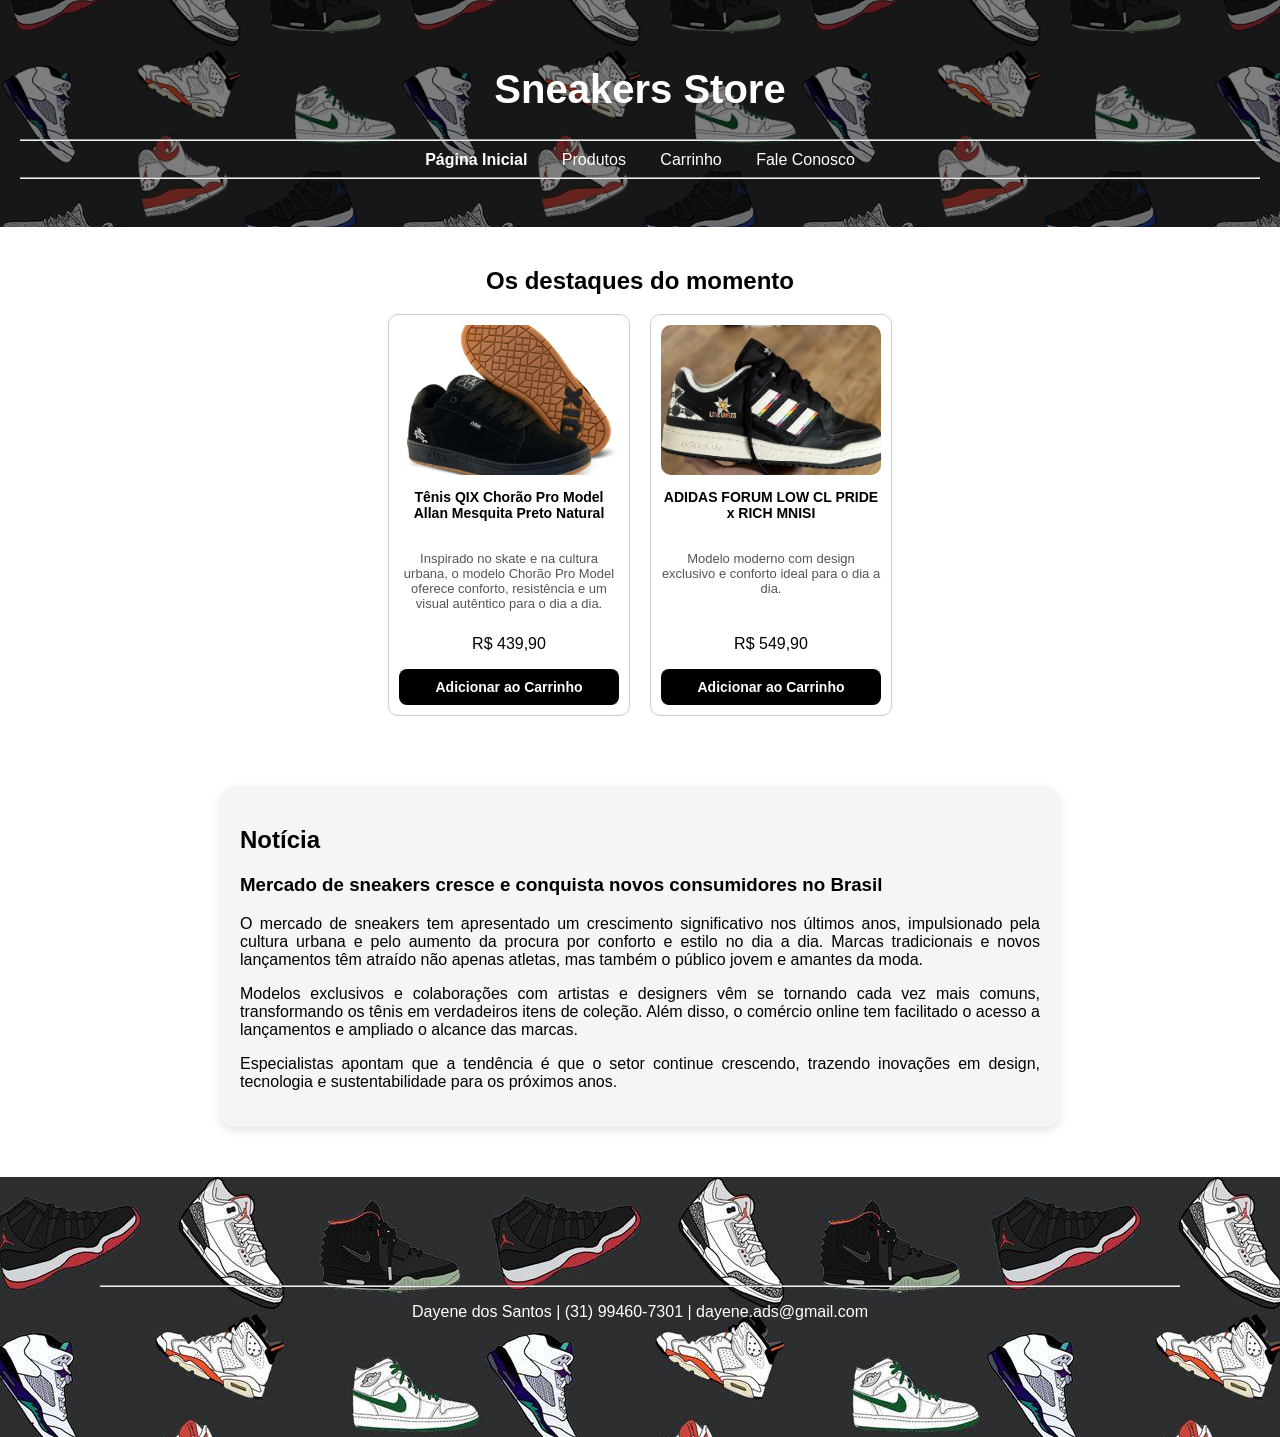
<file: .idea/index.html>
<!DOCTYPE html>
<html lang="pt-br">

<head>
    <meta charset="UTF-8">
    <title>Sneaker Store</title>

    <link rel="stylesheet" href="style.css">

</head>

<body style="font-family: Helvetica, sans-serif;" >

    <header class ="topo">
        <h1> Sneakers Store</h1>
        <hr>

        <nav>
            <a href="index.html" class="atual"> Página Inicial</a>
            <a href="produtos.html"> Produtos</a>
            <a href="carrinho.html"> Carrinho</a>
            <a href="contato.html"> Fale Conosco</a>
        </nav>
        <hr>
    </header>

    <section>
        <h2> Os destaques do momento </h2>

    <div class="lista-produtos">

          <div class="produto">
                <img src="imagens/qix-chorao.jpg" width="200" alt="Tênis QIX Chorão Pro Model Allan Mesquita Preto Natural">
                <h3> Tênis QIX Chorão Pro Model Allan Mesquita Preto Natural</h3>

                <p class="descricao">
                    Inspirado no skate e na cultura urbana, o modelo Chorão Pro Model oferece conforto, resistência e um visual autêntico para o dia a dia.
                </p>

                <p> R$ 439,90</p>
                <a href="carrinho.html"> Adicionar ao Carrinho</a>
            </div>

            <div class="produto">
                <img src="imagens/adidas-forum-low.jpg" alt="ADIDAS FORUM LOW CL PRIDE x RICH MNISI">
                <h3> ADIDAS FORUM LOW CL PRIDE x RICH MNISI </h3>

                <p class="descricao">
                    Modelo moderno com design exclusivo e conforto ideal para o dia a dia.
                </p>
                <p> R$ 549,90 </p>
                <a href="carrinho.html"> Adicionar ao Carrinho</a>
        </div>
        </div>

    </section>

    <section>
        <div class="noticia">
        <h2>Notícia</h2>

        <h3>Mercado de sneakers cresce e conquista novos consumidores no Brasil</h3>

        <p>
            O mercado de sneakers tem apresentado um crescimento significativo nos últimos anos,
            impulsionado pela cultura urbana e pelo aumento da procura por conforto e estilo no dia a dia.
            Marcas tradicionais e novos lançamentos têm atraído não apenas atletas, mas também o público
            jovem e amantes da moda.
        </p>

        <p>
            Modelos exclusivos e colaborações com artistas e designers vêm se tornando cada vez mais comuns,
            transformando os tênis em verdadeiros itens de coleção. Além disso, o comércio online tem facilitado
            o acesso a lançamentos e ampliado o alcance das marcas.
        </p>

        <p>
            Especialistas apontam que a tendência é que o setor continue crescendo, trazendo inovações em design,
            tecnologia e sustentabilidade para os próximos anos.
        </p>
        </div>
    </section>

    <footer>
        <hr>
        <p> Dayene dos Santos | (31) 99460-7301 | dayene.ads@gmail.com </p>
    </footer>
</body>
</html>
</file>
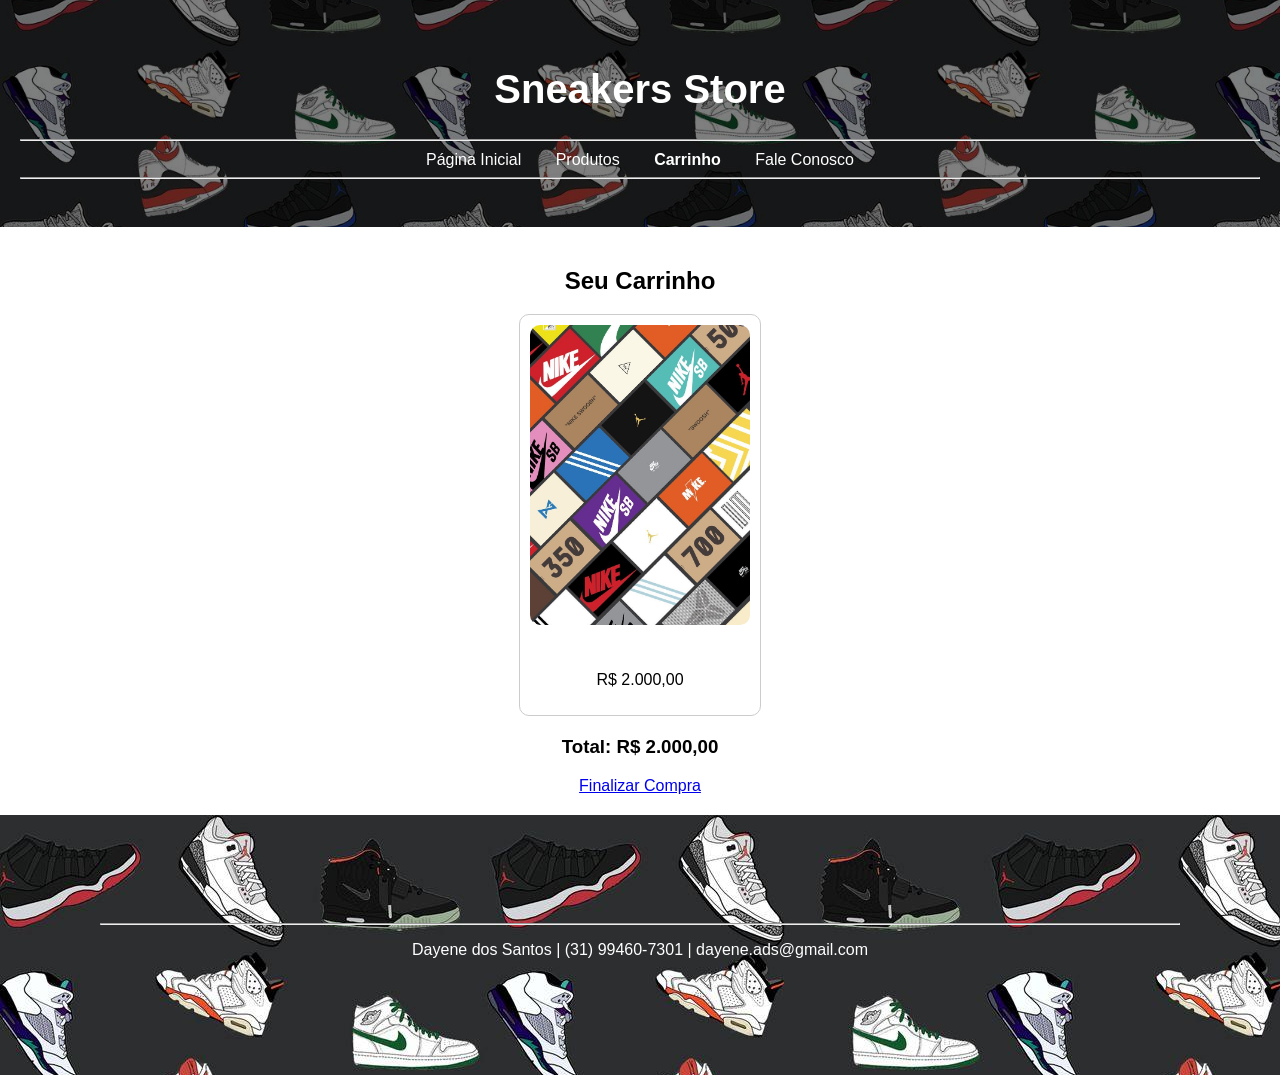
<file: .idea/carrinho.html>
<!DOCTYPE html>
<html lang="en">

<head>

  <meta charset="UTF-8">
  <meta name="viewport" content="width=device-width, initial-scale=1.0">
  <title>Carrinho - Sneaker Store</title>
  <link rel="stylesheet" href="style.css">

</head>

<body>

  <header class="topo">
    <h1>Sneakers Store</h1>
    <hr>

       <nav>
            <a href="index.html"> Página Inicial</a>
            <a href="produtos.html"> Produtos</a>
            <a href="carrinho.html" class="atual"> Carrinho</a>
            <a href="contato.html"> Fale Conosco</a>
        </nav>
        <hr>
  </header>

  <section class="pagina-carrinho">
      <h2> Seu Carrinho</h2>

      <div class="lista-produtos">

      <div class="p">
      <div class="produto">
          <img src="imagens/Carrinho.jpg" >
          <h3> Tênis Selecionado(s)</h3>
          <p class="preco"> R$ 2.000,00</p>

      </div>
      </div>
      </div>

      <h3 class="total"> Total:  R$ 2.000,00</h3>
      <a href="#" class="finalizar"> Finalizar Compra</a>

  </section>
         
  
  <footer>
        <hr>
        <p> Dayene dos Santos | (31) 99460-7301 | dayene.ads@gmail.com </p>
  </footer>
</body>
</html>
</file>
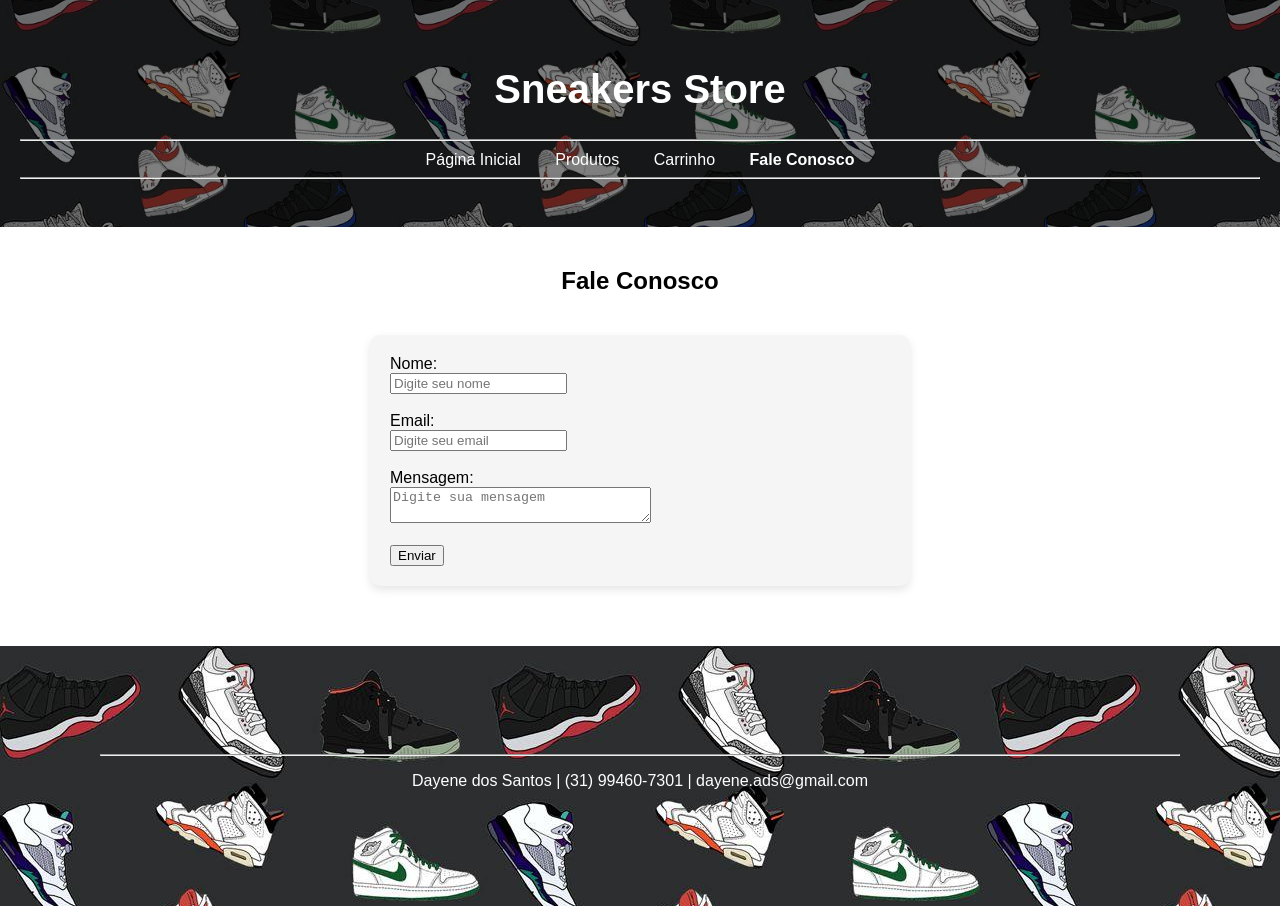
<file: .idea/contato.html>
<!DOCTYPE html>
<html lang="en">

<head>

  <meta charset="UTF-8">
  <meta name="viewport" content="width=device-width, initial-scale=1.0">
  <title>Fale Conosco - Sneaker Store</title>
  <link rel="stylesheet" href="style.css">

</head>

<body>

  <header class="topo">
    <h1>Sneakers Store</h1>
    <hr>
       <nav>
            <a href="index.html"> Página Inicial</a>
            <a href="produtos.html"> Produtos</a>
            <a href="carrinho.html"> Carrinho</a>
            <a href="contato.html" class="atual"> Fale Conosco</a>
        </nav>
        <hr>
  </header>

  <section>
    <h2> Fale Conosco</h2>

    <div class="formulario-box">
    <form>
        <label> Nome: </label><br>
        <input type="text" placeholder="Digite seu nome"><br><br>

        <label> Email: </label><br>
        <input type="email" placeholder="Digite seu email"><br><br>

        <label> Mensagem: </label><br>
        <textarea row="5" cols="30" placeholder="Digite sua mensagem"></textarea><br><br>

        <button type="submit"> Enviar</button>
      </form>

    </div>
  </section>

    <footer>
        <hr>
        <p> Dayene dos Santos | (31) 99460-7301 | dayene.ads@gmail.com </p>
  </footer>
  
</body>
</html>
</file>
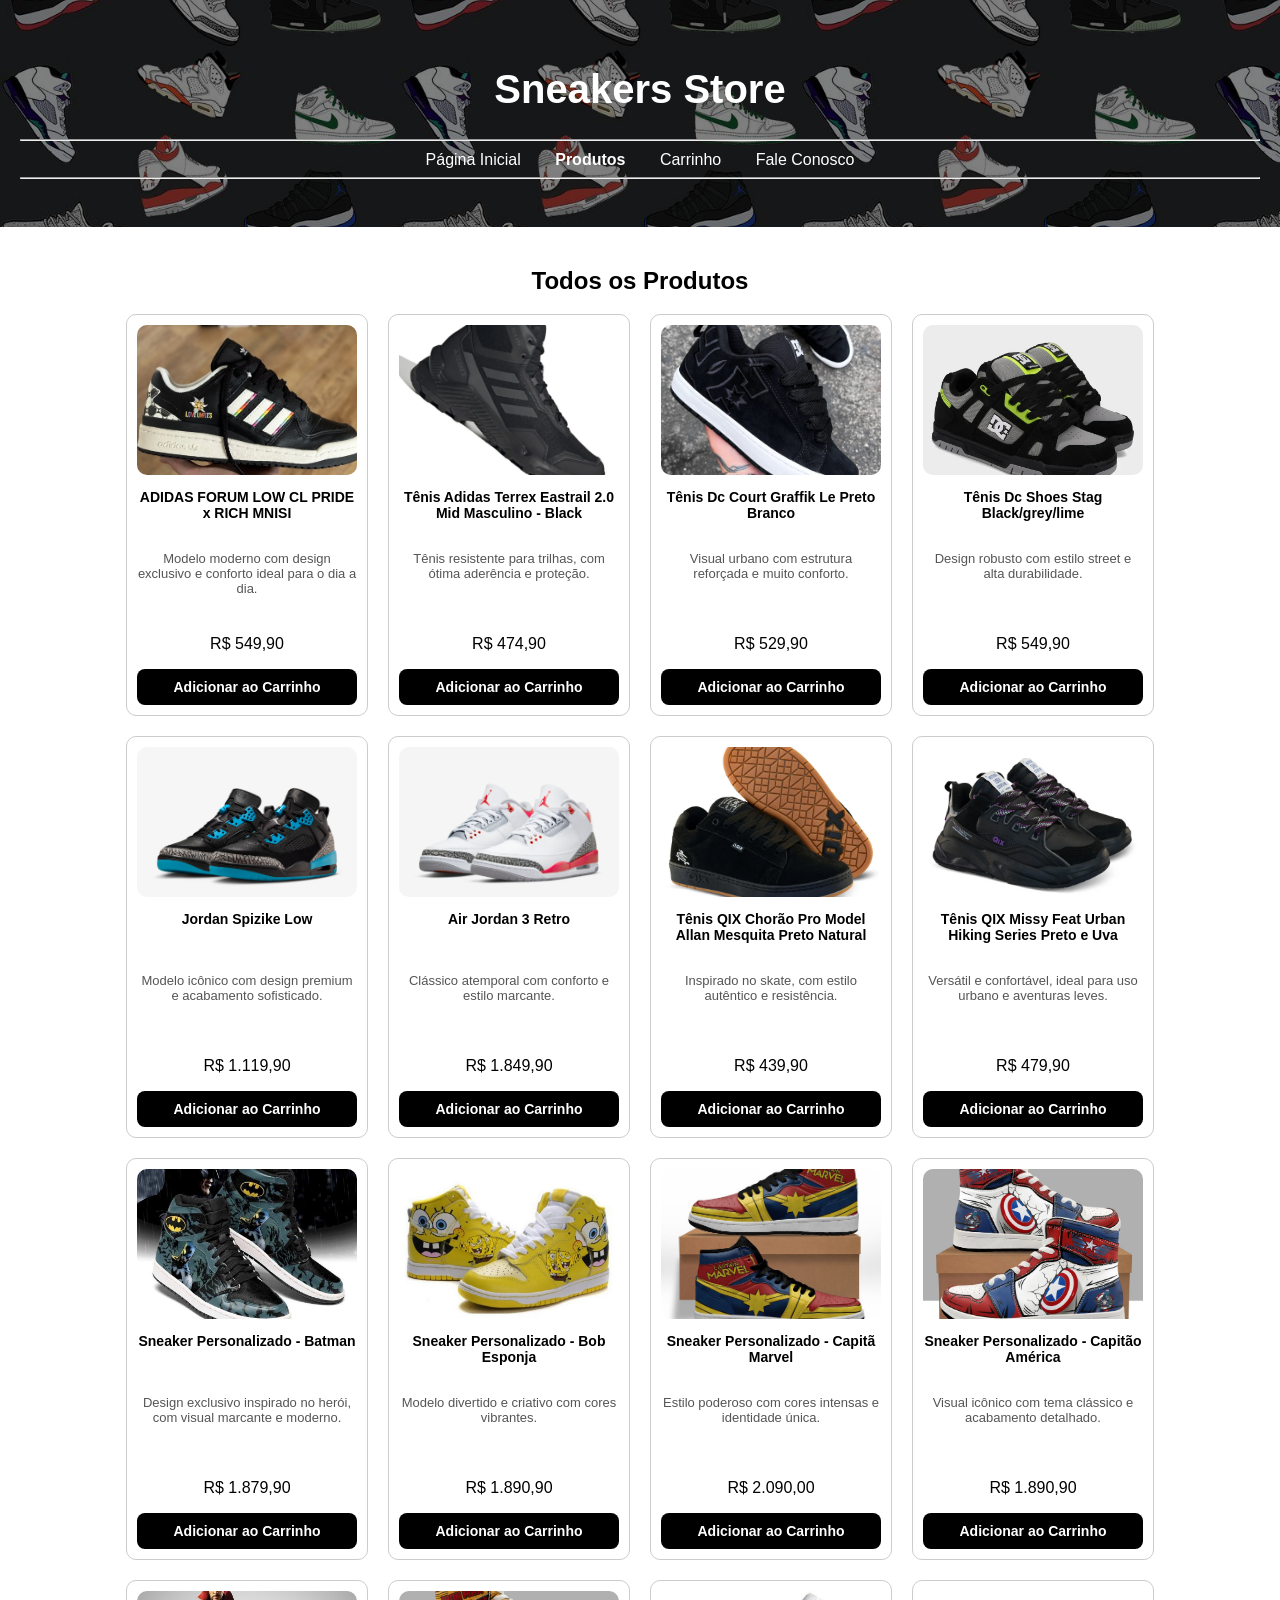
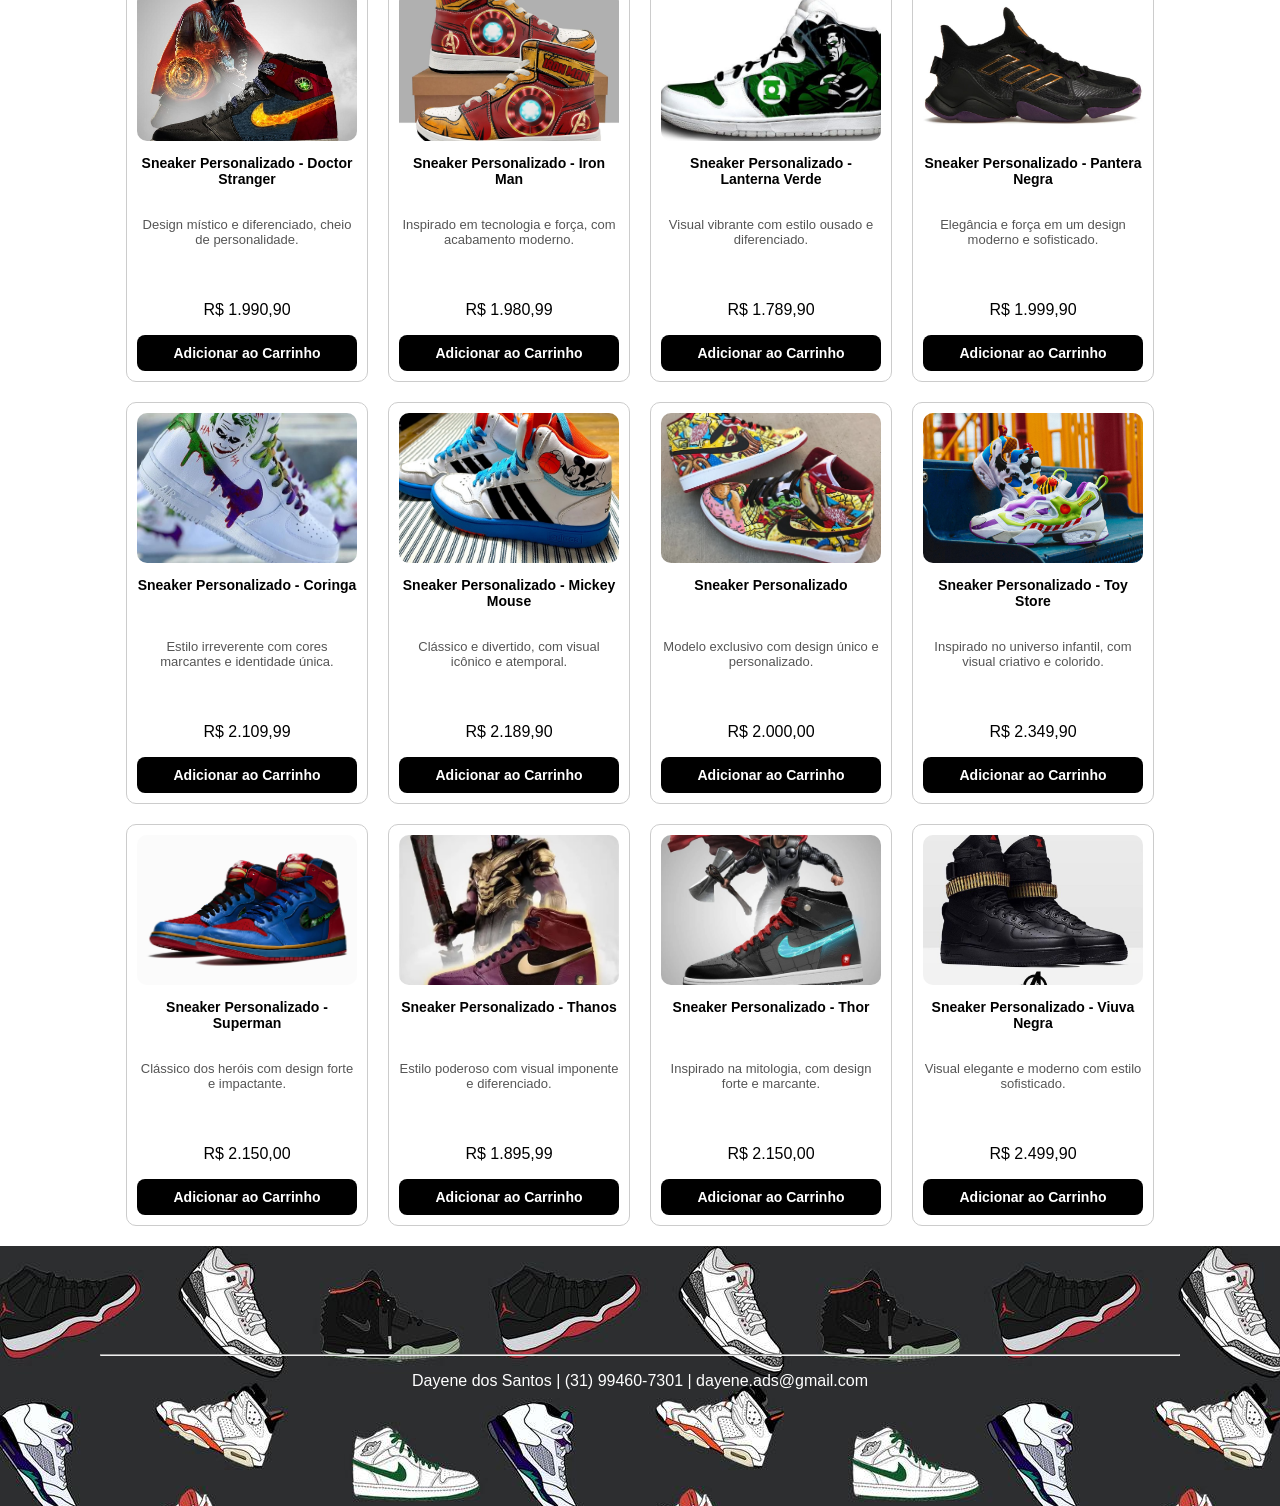
<file: .idea/produtos.html>
<!DOCTYPE html>
<html lang="en">

<head>

  <meta charset="UTF-8">
  <meta name="viewport" content="width=device-width, initial-scale=1.0">
  <title>Produtos - Sneaker Store</title>
  <link rel="stylesheet" href="style.css">

</head>

<body>

  <header class="topo">
    <h1>Sneakers Store</h1>
    <hr>

       <nav>
            <a href="index.html"> Página Inicial</a>
            <a href="produtos.html" class="atual"> Produtos</a>
            <a href="carrinho.html"> Carrinho</a>
            <a href="contato.html"> Fale Conosco</a>
        </nav>
        <hr>
  </header>
  
  <section>
    <h2> Todos os Produtos</h2>

      <div class="lista-produtos">
    <div class="produto">
        <img src="imagens/adidas-forum-low.jpg" alt="ADIDAS FORUM LOW CL PRIDE x RICH MNISI">
        <h3> ADIDAS FORUM LOW CL PRIDE x RICH MNISI </h3>

        <p class="descricao">
            Modelo moderno com design exclusivo e conforto ideal para o dia a dia.
        </p>
        <p> R$ 549,90 </p>
        <a href="carrinho.html"> Adicionar ao Carrinho</a>
    </div>

    <div class="produto">
        <img src="imagens/adidas-terrex.jpg" alt="Tênis Adidas Terrex Eastrail 2.0 Mid Masculino - Black">
        <h3> Tênis Adidas Terrex Eastrail 2.0 Mid Masculino - Black </h3>
        <p class="descricao">
            Tênis resistente para trilhas, com ótima aderência e proteção.
        </p>
        <p> R$ 474,90 </p>
        <a href="carrinho.html"> Adicionar ao Carrinho</a>
    </div>

    <div class="produto">
        <img src="imagens/dc-court-graffik.jpg" alt="Tênis Dc Court Graffik Le Preto Branco">
        <h3> Tênis Dc Court Graffik Le Preto Branco </h3>
        <p class="descricao">
            Visual urbano com estrutura reforçada e muito conforto.
        </p>
        <p> R$ 529,90 </p>
        <a href="carrinho.html"> Adicionar ao Carrinho</a>
    </div>


    <div class="produto">
        <img src="imagens/dc-shoes-stag.jpg" alt="Tênis Dc Shoes Stag Black/grey/lime">
        <h3>Tênis Dc Shoes Stag Black/grey/lime </h3>

        <p class="descricao">
            Design robusto com estilo street e alta durabilidade.
        </p>

        <p> R$ 549,90 </p>
        <a href="carrinho.html"> Adicionar ao Carrinho</a>
    </div>

    <div class="produto">
        <img src="imagens/nike-jordan-air4.jpg" alt="Jordan Spizike Low">
        <h3> Jordan Spizike Low </h3>

        <p class="descricao">
            Modelo icônico com design premium e acabamento sofisticado.
        </p>

        <p> R$ 1.119,90 </p>
        <a href="carrinho.html"> Adicionar ao Carrinho</a>
    </div>

    <div class="produto">
        <img src="imagens/nike-jordan-air3.jpg" alt="Air Jordan 3 Retro">
        <h3> Air Jordan 3 Retro </h3>

        <p class="descricao">
            Clássico atemporal com conforto e estilo marcante.
        </p>


        <p> R$ 1.849,90 </p>
        <a href="carrinho.html"> Adicionar ao Carrinho</a>
    </div>

    <div class="produto">
        <img src="imagens/qix-chorao.jpg" alt="Tênis QIX Chorão Pro Model Allan Mesquita Preto Natural">
        <h3> Tênis QIX Chorão Pro Model Allan Mesquita Preto Natural </h3>

        <p class="descricao">
            Inspirado no skate, com estilo autêntico e resistência.
        </p>

        <p> R$ 439,90 </p>
        <a href="carrinho.html"> Adicionar ao Carrinho</a>
    </div>

    <div class="produto">
        <img src="imagens/qix-missy.jpg" alt="Tênis QIX Missy Feat Urban Hiking Series Preto e Uva">
        <h3> Tênis QIX Missy Feat Urban Hiking Series Preto e Uva </h3>

        <p class="descricao">
            Versátil e confortável, ideal para uso urbano e aventuras leves.
        </p>


        <p> R$ 479,90 </p>
        <a href="carrinho.html"> Adicionar ao Carrinho</a>
    </div>

    <div class="produto">
        <img src="imagens/Batman.jpg" alt="Sneaker Personalizado - Batman">
        <h3> Sneaker Personalizado - Batman </h3>

        <p class="descricao">
            Design exclusivo inspirado no herói, com visual marcante e moderno.
        </p>

        <p> R$ 1.879,90 </p>
        <a href="carrinho.html"> Adicionar ao Carrinho</a>
    </div>

    <div class="produto">
        <img src="imagens/bob_esponja.jpg" alt="Sneaker Personalizado - Bob Esponja">
        <h3> Sneaker Personalizado - Bob Esponja </h3>

        <p class="descricao">
            Modelo divertido e criativo com cores vibrantes.
        </p>

        <p> R$ 1.890,90 </p>
        <a href="carrinho.html"> Adicionar ao Carrinho</a>
    </div>

    <div class="produto">
        <img src="imagens/capita_marvel.jpg" alt="Sneaker Personalizado - Capitã Marvel">
        <h3> Sneaker Personalizado - Capitã Marvel </h3>

        <p class="descricao">
            Estilo poderoso com cores intensas e identidade única.
        </p>

        <p> R$ 2.090,00  </p>
        <a href="carrinho.html"> Adicionar ao Carrinho</a>
    </div>

    <div class="produto">
        <img src="imagens/capitao_america.jpg" alt="Sneaker Personalizado - Capitão América">
        <h3> Sneaker Personalizado - Capitão América </h3>

        <p class="descricao">
            Visual icônico com tema clássico e acabamento detalhado.
        </p>

        <p> R$ 1.890,90 </p>
        <a href="carrinho.html"> Adicionar ao Carrinho</a>
    </div>

    <div class="produto">
        <img src="imagens/doctor_stranger.jpg" alt="Sneaker Personalizado - Doctor Stranger">
        <h3>  Sneaker Personalizado - Doctor Stranger  </h3>

        <p class="descricao">
            Design místico e diferenciado, cheio de personalidade.
        </p>

        <p> R$ 1.990,90 </p>
        <a href="carrinho.html"> Adicionar ao Carrinho</a>
    </div>

    <div class="produto">
        <img src="imagens/iron_man.jpg" alt="Sneaker Personalizado - Iron Man">
        <h3> Sneaker Personalizado - Iron Man  </h3>

        <p class="descricao">
            Inspirado em tecnologia e força, com acabamento moderno.
        </p>

        <p> R$ 1.980,99 </p>
        <a href="carrinho.html"> Adicionar ao Carrinho</a>
    </div>

    <div class="produto">
        <img src="imagens/lanterna_verde.jpg" alt="Sneaker Personalizado - Lanterna Verde">
        <h3>  Sneaker Personalizado - Lanterna Verde </h3>

        <p class="descricao">
            Visual vibrante com estilo ousado e diferenciado.
        </p>

        <p> R$ 1.789,90 </p>
        <a href="carrinho.html"> Adicionar ao Carrinho</a>
    </div>

    <div class="produto">
        <img src="imagens/pantera_negra.jpg" alt="Sneaker Personalizado - Pantera Negra">
        <h3> Sneaker Personalizado - Pantera Negra </h3>

        <p class="descricao">
            Elegância e força em um design moderno e sofisticado.
        </p>

        <p> R$ 1.999,90  </p>
        <a href="carrinho.html"> Adicionar ao Carrinho</a>
    </div>

    <div class="produto">
        <img src="imagens/Sneakers_Coringa.jpg" alt="Sneaker Personalizado - Coringa">
        <h3> Sneaker Personalizado - Coringa </h3>

        <p class="descricao">
            Estilo irreverente com cores marcantes e identidade única.
        </p>

        <p> R$ 2.109,99 </p>
        <a href="carrinho.html"> Adicionar ao Carrinho</a>
    </div>

    <div class="produto">
        <img src="imagens/Sneakers_Mickey.jpg" alt="Sneaker Personalizado - Mickey Mouse">
        <h3> Sneaker Personalizado - Mickey Mouse </h3>

        <p class="descricao">
            Clássico e divertido, com visual icônico e atemporal.
        </p>

        <p> R$ 2.189,90 </p>
        <a href="carrinho.html"> Adicionar ao Carrinho</a>
    </div>

    <div class="produto">
        <img src="imagens/Sneakers_Personalizado.jpg" alt="Sneaker Personalizado">
        <h3> Sneaker Personalizado </h3>

        <p class="descricao">
            Modelo exclusivo com design único e personalizado.
        </p>

        <p> R$ 2.000,00 </p>
        <a href="carrinho.html"> Adicionar ao Carrinho</a>
    </div>

    <div class="produto">
        <img src="imagens/Sneakers_toystore.jpg" alt="Sneaker Personalizado - Toy Store">
        <h3> Sneaker Personalizado - Toy Store </h3>

        <p class="descricao">
            Inspirado no universo infantil, com visual criativo e colorido.
        </p>

        <p> R$ 2.349,90 </p>
        <a href="carrinho.html"> Adicionar ao Carrinho</a>
    </div>

    <div class="produto">
        <img src="imagens/Superman.jpg" alt="Sneaker Personalizado - Superman">
        <h3> Sneaker Personalizado - Superman </h3>

        <p class="descricao">
            Clássico dos heróis com design forte e impactante.
        </p>

        <p> R$ 2.150,00 </p>
        <a href="carrinho.html"> Adicionar ao Carrinho</a>
    </div>

    <div class="produto">
        <img src="imagens/thanos.jpg" alt="Sneaker Personalizado - Thanos">
        <h3> Sneaker Personalizado - Thanos </h3>

        <p class="descricao">
            Estilo poderoso com visual imponente e diferenciado.
        </p>

        <p> R$ 1.895,99 </p>
        <a href="carrinho.html"> Adicionar ao Carrinho</a>
    </div>

    <div class="produto">
        <img src="imagens/thor.jpg" alt="Sneaker Personalizado - Thor">
        <h3> Sneaker Personalizado - Thor </h3>

        <p class="descricao">
            Inspirado na mitologia, com design forte e marcante.
        </p>

        <p> R$ 2.150,00 </p>
        <a href="carrinho.html"> Adicionar ao Carrinho</a>
    </div>

    <div class="produto">
        <img src="imagens/viuva_negra.jpg" alt="Sneaker Personalizado - Viuva Negra">
        <h3> Sneaker Personalizado - Viuva Negra </h3>

        <p class="descricao">
            Visual elegante e moderno com estilo sofisticado.
        </p>

        <p> R$ 2.499,90 </p>
        <a href="carrinho.html"> Adicionar ao Carrinho</a>
    </div>
      </div>

  </section>

   <footer>
        <hr>
        <p> Dayene dos Santos | (31) 99460-7301 | dayene.ads@gmail.com </p>
    </footer>
    
</body>
</html>
</file>
<file: .idea/style.css>
body {
  font-family: Arial, Helvetica, sans-serif;
  margin: 0;
}

.topo h1 {
  font-size: 40px;
}

.topo {
  background-image: url(imagens/Wallpaper.jpg.jpg);
  background-size: cover;
  background-position: center;
  color: white;
  text-align: center;
  padding: 40px 20px;

  background-color: rgba(0,0,0, 0.5);
  background-blend-mode: darken;
}

nav {
  margin-top: 10px;
}

nav a {
  color: white;
  text-decoration: none;
  margin: 10px;
  padding: 5px;
  position: relative;
}

nav a:hover {
  text-decoration: underline;
}

nav a.atual {
  font-weight: bold;
}

section {
  padding: 20px;
  text-align: center;
}

.lista-produtos {
  display: flex;
  flex-wrap: wrap;
  justify-content: center;
  gap: 20px;
}

.produto {
  width: 220px;
  height: 380px;

  display: flex;
  flex-direction: column;
  justify-content: space-between;

  padding: 10px;
  border: 1px solid #ccc;
  border-radius: 10px;
  text-align: center;
}


.produto img {
  width: 100%;
  height: 150px;
  object-fit: cover;
  border-radius: 10px;
}

.pagina-carrinho .produto img {
  width: 100%;
  height: 300px;
  object-fit: cover;
  border-radius: 10px;
}

.produto h3 {
  font-size: 14px;
  height: 40px;
  overflow: hidden;
}

.descricao {
  font-size: 13px;
  height: 60px;
  overflow: hidden;
  color: #555;
  margin: 8px 0;
}

.produto a {
  display: inline-block;
  margin-top: auto;
  padding: 10px 15px;
  background-color: black;
  color: white;
  text-decoration: none;
  border-radius: 8px;
  font-size: 14px;
  font-weight: bold;
  transition: 0.3s;
}

.produto a:hover {
  background-color: #444;
  transform: scale(1.05);
}

.total {
  text-align: center;
  margin-top: 20px;
}

.noticia {
  max-width: 800px;
  margin: 30px auto;
  padding: 20px;

  background-color: #f5f5f5;
  border-radius: 15px;
  box-shadow: 0 4px 10px rgba(0,0,0,0.1);
  text-align: justify;
}

.formulario-box {
    max-width: 500px;
    margin: 40px auto;
    padding: 20px;

    background-color: #f5f5f5;
    border-radius: 10px;
    box-shadow: 0 4px 10px rgba(0,0,0,0.1);

    text-align:left;
}

footer {
    background-image:url(imagens/Wallpaper.jpg.jpg);
    background-color: #111;
    color: white;
    text-align: center;
    padding:100px;
}
</file>
